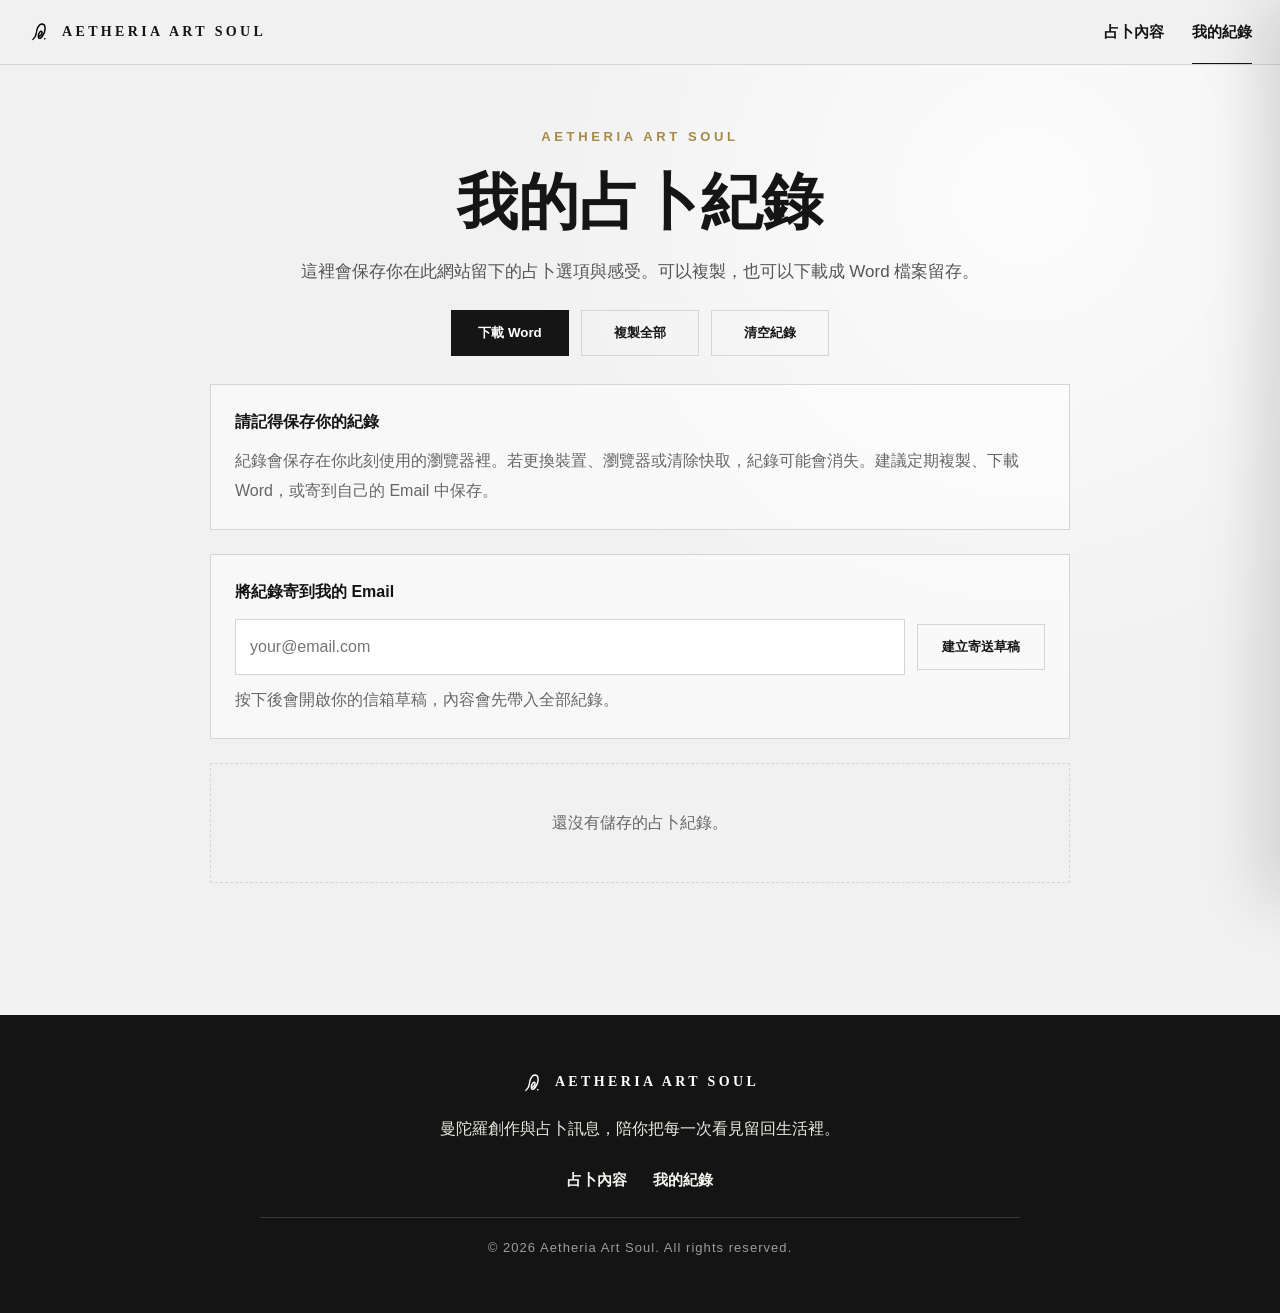
<file: records.html>
﻿<!doctype html>
<html lang="zh-Hant">
<head>
  <meta charset="utf-8">
  <meta name="viewport" content="width=device-width, initial-scale=1">
  <title>我的紀錄｜Aetheria Art Soul</title>
  <link rel="stylesheet" href="assets/oracle.css?v=20260803d">
  <link rel="icon" type="image/png" sizes="32x32" href="icon-32.png?v=4">
  <link rel="shortcut icon" href="favicon.ico?v=4">
  <link rel="apple-touch-icon" href="apple-touch-icon.png?v=4">
</head>
<body>
  <header class="site-header">
    <a class="brand" href="index.html" aria-label="Aetheria Art Soul">
      <img class="brand-logo" src="assets/aetheria-logo-transparent.png?v=20260803d" alt="Aetheria Art Soul logo">
      <span>AETHERIA ART SOUL</span>
    </a>
    <nav class="nav-links" aria-label="主要導覽">
      <a class="nav-link" href="index.html">占卜內容</a>
      <a class="nav-link active" href="records.html">我的紀錄</a>
    </nav>
    <button class="mobile-menu-toggle" type="button" aria-label="開啟選單" aria-expanded="false">
      <span></span><span></span><span></span>
    </button>
  </header>

  <main class="wrap records-page">
    <div class="section-head">
      <div class="eyebrow">AETHERIA ART SOUL</div>
      <h1 class="page-title">我的占卜紀錄</h1>
      <p class="lead">這裡會保存你在此網站留下的占卜選項與感受。可以複製，也可以下載成 Word 檔案留存。</p>
      <div class="records-toolbar">
        <button class="btn" id="downloadDoc">下載 Word</button>
        <button class="btn secondary" id="copyAll">複製全部</button>
        <button class="btn secondary" id="clearAll">清空紀錄</button>
      </div>
    </div>
    <div class="record-save-note">
      <strong>請記得保存你的紀錄</strong>
      <p>紀錄會保存在你此刻使用的瀏覽器裡。若更換裝置、瀏覽器或清除快取，紀錄可能會消失。建議定期複製、下載 Word，或寄到自己的 Email 中保存。</p>
    </div>
    <form class="record-email-form" id="recordEmailForm">
      <label for="recordEmail">將紀錄寄到我的 Email</label>
      <div>
        <input id="recordEmail" type="email" autocomplete="email" placeholder="your@email.com">
        <button class="btn secondary" type="submit">建立寄送草稿</button>
      </div>
      <p>按下後會開啟你的信箱草稿，內容會先帶入全部紀錄。</p>
    </form>
    <section class="record-list" id="recordList"></section>
  </main>
  <div id="toast" class="toast"></div>

  <footer class="footer">
    <div class="footer-brand">
      <img class="brand-logo" src="assets/aetheria-logo-transparent.png?v=20260803d" alt="Aetheria Art Soul logo">
      <span>AETHERIA ART SOUL</span>
    </div>
    <p>曼陀羅創作與占卜訊息，陪你把每一次看見留回生活裡。</p>
    <nav class="footer-links">
      <a href="index.html">占卜內容</a>
      <a href="records.html">我的紀錄</a>
    </nav>
    <p class="copyright">© 2026 Aetheria Art Soul. All rights reserved.</p>
  </footer>

  <script src="assets/oracle.js?v=20260803d"></script>
</body>
</html>
</file>
<file: assets/oracle.css>
:root{--bg:#f1f1f1;--paper:#fbfbfa;--ink:#151515;--muted:#666;--line:#d8d5cf;--soft:#e8e5de;--gold:#a78949;--shadow:0 22px 60px rgba(0,0,0,.08);--serif:"Noto Serif TC","Source Han Serif TC","Songti TC",serif;--sans:"Noto Sans TC","Microsoft JhengHei",sans-serif}*{box-sizing:border-box}html{scroll-behavior:smooth}body{margin:0;background:radial-gradient(circle at 80% 15%,rgba(255,255,255,.8),transparent 34%),var(--bg);color:var(--ink);font-family:var(--sans);line-height:1.9}a{color:inherit;text-decoration:none}img{max-width:100%;display:block}.site-header{position:sticky;top:0;z-index:20;background:rgba(241,241,241,.94);backdrop-filter:blur(16px);border-bottom:1px solid var(--line)}.nav{max-width:1180px;margin:auto;height:72px;padding:0 24px;display:flex;align-items:center;justify-content:space-between;gap:28px}.brand{display:flex;align-items:center;gap:12px;font-family:Georgia,serif;letter-spacing:.2em;font-weight:700;font-size:15px}.brand-mark{width:30px;height:30px;border:1px solid var(--ink);border-radius:50%;display:grid;place-items:center;font-style:italic;letter-spacing:0}.nav-links{display:flex;align-items:center;gap:26px;font-size:15px;font-weight:700}.nav-links a{padding:22px 0;border-bottom:1px solid transparent}.nav-links a.active,.nav-links a:hover{border-bottom-color:var(--ink)}.wrap{max-width:1120px;margin:auto;padding:70px 24px}.hero{min-height:420px;display:grid;place-items:center;text-align:center}.eyebrow{color:var(--gold);letter-spacing:.28em;font-weight:700;font-size:13px}.hero h1,.page-title{font-family:var(--serif);font-size:clamp(38px,6vw,76px);line-height:1.16;margin:18px 0}.hero p,.lead{max-width:720px;margin:0 auto;color:#555;font-size:18px}.actions{display:flex;justify-content:center;gap:14px;flex-wrap:wrap;margin-top:34px}.btn{border:1px solid var(--ink);background:var(--ink);color:white;padding:12px 24px;font-weight:800;cursor:pointer;display:inline-flex;align-items:center;justify-content:center;min-height:46px}.btn.secondary{background:transparent;color:var(--ink);border-color:var(--line)}.section-title{font-family:var(--serif);font-size:clamp(30px,4vw,46px);line-height:1.25;margin:0 0 12px}.section-head{margin-bottom:28px}.grid{display:grid;grid-template-columns:repeat(3,1fr);gap:24px}.article-card,.record-card,.panel{background:rgba(255,255,255,.62);border:1px solid var(--line);box-shadow:var(--shadow)}.article-card{display:flex;flex-direction:column;min-height:100%;transition:.2s ease}.article-card:hover{transform:translateY(-3px)}.article-card img{aspect-ratio:1/1;object-fit:cover;background:white}.article-body{padding:22px;display:flex;flex-direction:column;gap:12px;flex:1}.article-body h3{font-family:var(--serif);font-size:24px;line-height:1.35;margin:0}.meta{font-size:13px;color:var(--gold);font-weight:800;letter-spacing:.12em}.muted{color:var(--muted)}.article-layout{display:grid;grid-template-columns:minmax(0,1fr) 360px;gap:34px;align-items:start}.gallery{display:grid;gap:14px}.gallery img{width:100%;background:white;border:1px solid var(--line)}.reading{background:rgba(255,255,255,.62);border:1px solid var(--line);padding:38px}.reading h1{font-family:var(--serif);font-size:clamp(34px,5vw,58px);line-height:1.18;margin:8px 0 20px}.reading p{font-size:17px;color:#444;margin:0 0 18px}.choice-box{position:sticky;top:92px;padding:26px;background:rgba(255,255,255,.76);border:1px solid var(--line);box-shadow:var(--shadow)}.choice-box h2{font-family:var(--serif);font-size:28px;margin:0 0 12px}.field{display:grid;gap:7px;margin:16px 0}.field label{font-weight:800}.field input,.field select,.field textarea{width:100%;border:1px solid var(--line);background:rgba(255,255,255,.76);padding:12px 13px;font:inherit}.field textarea{min-height:130px;resize:vertical}.records-toolbar{display:flex;gap:12px;flex-wrap:wrap;margin:22px 0 28px}.record-list{display:grid;gap:16px}.record-card{padding:24px}.record-card h3{font-family:var(--serif);font-size:25px;margin:0 0 8px}.record-actions{display:flex;gap:10px;flex-wrap:wrap;margin-top:14px}.empty{border:1px dashed var(--line);padding:44px;text-align:center;color:var(--muted)}.toast{position:fixed;left:50%;bottom:28px;transform:translateX(-50%);background:#111;color:white;padding:12px 18px;opacity:0;pointer-events:none;transition:.2s}.toast.show{opacity:1}.footer{background:#111;color:#f8f8f8;text-align:center;padding:42px 24px;margin-top:40px}.footer .brand{justify-content:center;margin-bottom:12px}@media(max-width:860px){.nav{height:64px;padding:0 18px}.nav-links{gap:16px;font-size:14px;overflow-x:auto}.brand{font-size:12px}.wrap{padding:48px 18px}.grid{grid-template-columns:1fr}.article-layout{grid-template-columns:1fr}.choice-box{position:static}.reading{padding:24px}.hero{text-align:left;place-items:start}.hero p{margin:0}.actions{justify-content:flex-start}.page-title,.hero h1{font-size:42px}.article-card img{aspect-ratio:4/3}}

/* Aetheria oracle prototype | brand alignment pass */
.site-header{
  position:sticky;
  top:0;
  z-index:30;
  min-height:64px;
  width:100%;
  padding:0 28px;
  display:flex;
  align-items:center;
  justify-content:space-between;
  gap:28px;
  background:rgba(241,241,241,.94);
  border-bottom:1px solid var(--line);
  backdrop-filter:blur(18px);
}
.nav{max-width:none;margin:0;padding:0;height:auto;display:contents}
.brand,.footer-brand{
  display:inline-flex;
  align-items:center;
  gap:10px;
  color:var(--ink);
  font-family:var(--serif);
  font-size:14px;
  font-weight:600;
  letter-spacing:.24em;
  text-transform:uppercase;
  text-decoration:none;
  white-space:nowrap;
}
.brand-mark{
  width:24px;
  height:24px;
  border:0;
  border-radius:0;
  display:inline-grid;
  place-items:center;
  font-family:Georgia,serif;
  font-size:28px;
  font-weight:700;
  font-style:italic;
  line-height:1;
  letter-spacing:0;
  transform:rotate(-7deg);
}
.nav-links{
  margin-left:auto;
  display:flex;
  align-items:center;
  justify-content:flex-end;
  gap:28px;
  overflow:visible;
  font-size:15px;
  font-weight:600;
}
.nav-links a{
  position:relative;
  min-height:64px;
  padding:0;
  display:inline-flex;
  align-items:center;
  border:0;
}
.nav-links a::after{
  content:"";
  position:absolute;
  left:0;
  right:0;
  bottom:0;
  height:1px;
  background:currentColor;
  transform:scaleX(0);
  transition:transform .18s ease;
}
.nav-links a.active::after,.nav-links a:hover::after{transform:scaleX(1)}
.wrap{max-width:1120px;padding:60px 24px}.hero{min-height:360px}.hero h1,.page-title{font-size:clamp(36px,4.8vw,62px);line-height:1.18;margin:16px auto 18px;max-width:900px}.hero p,.lead{font-size:17px}.section-title{font-size:clamp(28px,3.4vw,42px)}.reading h1{font-size:clamp(32px,4vw,50px)}
.footer{
  width:100%;
  margin-top:72px;
  padding:54px 24px;
  border:0;
  background:#141414;
  color:#f5f5f2;
  text-align:center;
}
.footer *{color:inherit}.footer-brand{justify-content:center;margin:0 auto 18px;color:#fff}.footer p{max-width:760px;margin:0 auto;color:#e8e8e2}.footer-links{display:flex;flex-wrap:wrap;justify-content:center;gap:18px 26px;margin-top:22px}.footer-links a{font-size:15px;font-weight:700}
@media(max-width:860px){
  .site-header{min-height:62px;padding:0 16px}.brand{max-width:calc(100vw - 36px);font-size:12px;letter-spacing:.16em}.brand-mark{width:22px;height:22px;font-size:26px}.nav-links{display:none}.wrap{padding:42px 18px}.hero{min-height:320px;text-align:center;place-items:center}.hero p{margin:0 auto}.actions{justify-content:center}.hero h1,.page-title{font-size:clamp(34px,9vw,46px);line-height:1.2}.section-title{font-size:clamp(26px,7vw,34px)}.reading h1{font-size:clamp(30px,8vw,40px)}
}

/* real logo image */
.brand-mark{display:none!important}.brand-logo{width:24px!important;height:24px!important;object-fit:contain!important;border-radius:0!important;mix-blend-mode:multiply!important}.footer .brand-logo,.footer-brand .brand-logo{filter:invert(1)!important;mix-blend-mode:normal!important}@media(max-width:860px){.brand-logo{width:22px!important;height:22px!important}}
@import url("https://fonts.googleapis.com/css2?family=Noto+Serif+TC:wght@500;600;700;800&family=Noto+Sans+TC:wght@400;500;700;800&display=swap");

/* Mobile navigation patch */
.mobile-menu-toggle{
  display:none;
  width:46px;
  height:46px;
  border:0;
  background:transparent;
  padding:10px;
  align-items:center;
  justify-content:center;
  flex-direction:column;
  gap:6px;
  cursor:pointer;
  margin-left:auto;
}
.mobile-menu-toggle span{
  display:block;
  width:28px;
  height:2px;
  background:var(--ink);
}
.mobile-nav-panel{
  position:fixed;
  inset:0 0 0 auto;
  width:min(320px,78vw);
  background:rgba(241,241,241,.98);
  border-left:1px solid var(--line);
  box-shadow:-24px 0 60px rgba(0,0,0,.14);
  z-index:80;
  transform:translateX(102%);
  transition:transform .22s ease;
  padding:82px 28px 28px;
}
.mobile-nav-panel.is-open{transform:translateX(0)}
.mobile-nav-panel a{
  display:block;
  padding:16px 0;
  border-bottom:1px solid var(--line);
  font-weight:700;
}
.mobile-nav-backdrop{
  position:fixed;
  inset:0;
  background:rgba(0,0,0,.24);
  z-index:70;
  opacity:0;
  pointer-events:none;
  transition:opacity .2s ease;
}
.mobile-nav-backdrop.is-open{opacity:1;pointer-events:auto}
body.menu-open{overflow:hidden}
@media(max-width:860px){
  .site-header{min-height:68px;padding:0 16px;display:flex;align-items:center;justify-content:space-between}
  .site-header .nav-links{display:none!important}
  .mobile-menu-toggle{display:flex!important}
  .brand{min-width:0;max-width:calc(100vw - 96px)}
  .brand span{overflow:hidden;text-overflow:ellipsis}
}

/* Article reading flow */
.article-reading{overflow:hidden}
.article-intro{max-width:780px}
.article-content{max-width:780px}
.oracle-option-block,
.oracle-number-block{
  position:relative;
  margin:20px 0;
  padding:0 0 0 38px;
}
.oracle-number-block::before{
  content:"";
  position:absolute;
  left:13px;
  top:.4em;
  bottom:.45em;
  width:1px;
  background:var(--gold);
  opacity:.36;
}
.oracle-option-badge,
.oracle-number{
  position:absolute;
  left:0;
  top:.08em;
  display:inline-grid;
  place-items:center;
  min-width:26px;
  height:26px;
  color:var(--gold);
  font-family:Georgia,serif;
  font-weight:800;
  letter-spacing:.06em;
}
.oracle-option-badge{
  color:var(--gold);
  font-size:14px;
  border:0;
  background:transparent;
}
.oracle-option-badge::after{
  content:"";
  width:18px;
  height:1px;
  margin-top:2px;
  background:var(--gold);
  opacity:.42;
}
.oracle-number{
  font-size:18px;
  color:var(--gold);
  opacity:.92;
}
.oracle-option-block p,
.oracle-number-block p{
  margin:0;
  color:#3f3f3f;
}
.oracle-option-block p{
  font-weight:700;
  color:#252525;
  letter-spacing:.02em;
}
.record-selected{
  margin:14px 0;
  padding:14px 0;
  border-top:1px solid var(--line);
  border-bottom:1px solid var(--line);
}
.record-selected strong{
  display:block;
  margin-bottom:8px;
}
.record-selected ul{
  margin:0;
  padding-left:1.2em;
}
.record-selected li{
  margin:0 0 8px;
  color:#444;
}
.record-save-note,
.record-email-form{
  max-width:860px;
  margin:24px 0;
  padding:22px 24px;
  border:1px solid var(--line);
  background:rgba(255,255,255,.48);
}
.record-save-note strong,
.record-email-form label{
  display:block;
  font-weight:800;
  margin-bottom:8px;
}
.record-save-note p,
.record-email-form p{
  margin:0;
  color:#666;
}
.record-email-form>div{
  display:flex;
  gap:12px;
  align-items:center;
  margin:12px 0 10px;
}
.record-email-form input{
  flex:1;
  min-width:220px;
  border:1px solid var(--line);
  background:rgba(255,255,255,.82);
  padding:12px 14px;
  font:inherit;
}
.carousel-shell{
  position:relative;
  margin:30px -10px 36px;
  padding:0 54px 26px;
}
.image-carousel{
  display:flex;
  gap:18px;
  overflow-x:auto;
  scroll-snap-type:x mandatory;
  scroll-behavior:smooth;
  scrollbar-width:none;
  -ms-overflow-style:none;
}
.image-carousel::-webkit-scrollbar{display:none}
.image-carousel img{
  flex:0 0 100%;
  width:100%;
  max-height:680px;
  object-fit:contain;
  background:white;
  border:1px solid var(--line);
  scroll-snap-align:center;
}
.carousel-arrow{
  position:absolute;
  top:50%;
  width:42px;
  height:42px;
  border:1px solid var(--line);
  border-radius:999px;
  background:rgba(251,251,250,.92);
  color:var(--ink);
  font-size:30px;
  line-height:1;
  display:grid;
  place-items:center;
  transform:translateY(-50%);
  cursor:pointer;
  box-shadow:0 12px 34px rgba(0,0,0,.08);
  z-index:2;
}
.carousel-arrow:disabled{opacity:.28;cursor:default}
.carousel-prev{left:0}
.carousel-next{right:0}
.carousel-dots{
  position:absolute;
  left:50%;
  bottom:0;
  display:flex;
  gap:8px;
  transform:translateX(-50%);
}
.carousel-dots span{
  width:6px;
  height:6px;
  border-radius:999px;
  background:#c8c3b8;
  opacity:.58;
}
.carousel-dots span.active{
  width:18px;
  background:var(--ink);
  opacity:1;
}
@media(max-width:860px){
  .article-reading{padding:24px}
  .article-intro,.article-content{max-width:none}
  .carousel-shell{
    margin:24px -10px 30px;
    padding:0 36px 24px;
  }
  .image-carousel{
    gap:12px;
  }
  .image-carousel img{
    max-height:72vh;
  }
  .carousel-arrow{
    width:34px;
    height:34px;
    font-size:24px;
  }
  .record-save-note,
  .record-email-form{
    padding:18px;
  }
  .record-email-form>div{
    display:grid;
  }
  .record-email-form input{
    min-width:0;
  }
}

/* Page alignment lock */
.hero,
.records-page>section:first-child,
.section-head{
  text-align:center;
}
.hero>div,
.records-page>section:first-child,
.section-head{
  width:min(100%,900px);
  margin-left:auto;
  margin-right:auto;
}
.eyebrow,
.page-title,
.lead{
  text-align:center;
}
.page-title{
  width:100%;
  margin-left:auto;
  margin-right:auto;
}
.records-toolbar{
  justify-content:center;
  align-items:center;
  width:min(100%,760px);
  margin-left:auto;
  margin-right:auto;
}
.records-toolbar .btn{
  min-width:118px;
}
.record-save-note,
.record-email-form,
.record-list{
  width:min(100%,860px);
  margin-left:auto;
  margin-right:auto;
}
.records-page .lead{
  width:min(100%,760px);
  margin-left:auto;
  margin-right:auto;
}
@media(max-width:860px){
  .hero,
  .records-page>section:first-child,
  .section-head{
    text-align:center;
  }
  .records-toolbar{
    display:grid;
    grid-template-columns:1fr;
    width:100%;
    gap:10px;
  }
  .records-toolbar .btn{
    width:100%;
  }
}

/* Choice box button alignment */
.choice-actions{
  display:grid;
  grid-template-columns:1fr 1fr;
  gap:10px;
  margin-top:18px;
}
.choice-actions .btn{
  width:100%;
  min-width:0;
  padding-left:12px;
  padding-right:12px;
  text-align:center;
  white-space:nowrap;
}
@media(max-width:520px){
  .choice-actions{
    grid-template-columns:1fr;
  }
}

/* Transparent brand mark */
.site-header .brand,
.footer .brand,
.footer-brand{
  background:transparent!important;
}
.site-header .brand-logo,
.footer .brand-logo,
.footer-brand .brand-logo{
  display:block!important;
  background:transparent!important;
  border:0!important;
  box-shadow:none!important;
  outline:0!important;
}
.site-header .brand-logo{
  mix-blend-mode:normal!important;
  filter:contrast(1.08)!important;
}
.footer .brand-logo,
.footer-brand .brand-logo{
  filter:invert(1) contrast(1.08)!important;
  mix-blend-mode:normal!important;
}

/* Image protection and footer copyright */
img{
  -webkit-user-drag:none!important;
  user-drag:none!important;
  -webkit-user-select:none!important;
  user-select:none!important;
}

/* Final brand typography and cache-stable mobile rendering */
:root{
  --serif:"Noto Serif TC","Source Han Serif TC","思源宋體 TC","Songti TC","Hiragino Mincho ProN","Yu Mincho","PMingLiU",serif;
  --sans:"Noto Sans TC","Microsoft JhengHei","PingFang TC","Heiti TC",sans-serif;
}
body{
  font-family:var(--sans)!important;
  -webkit-font-smoothing:antialiased;
  text-rendering:optimizeLegibility;
}
.brand,
.footer-brand,
.hero h1,
.page-title,
.section-title,
.article-body h3,
.reading h1,
.choice-box h2,
.record-card h3,
.footer .brand,
h1,h2,h3{
  font-family:var(--serif)!important;
}
.nav-links,
.btn,
.field input,
.field textarea,
.field select,
.record-card,
.reading p,
.article-body p{
  font-family:var(--sans)!important;
}
.copyright{
  margin:22px auto 0!important;
  padding-top:18px;
  border-top:1px solid rgba(255,255,255,.16);
  max-width:760px;
  color:rgba(255,255,255,.58)!important;
  font-size:13px;
  letter-spacing:.08em;
  line-height:1.8;
}
</file>
